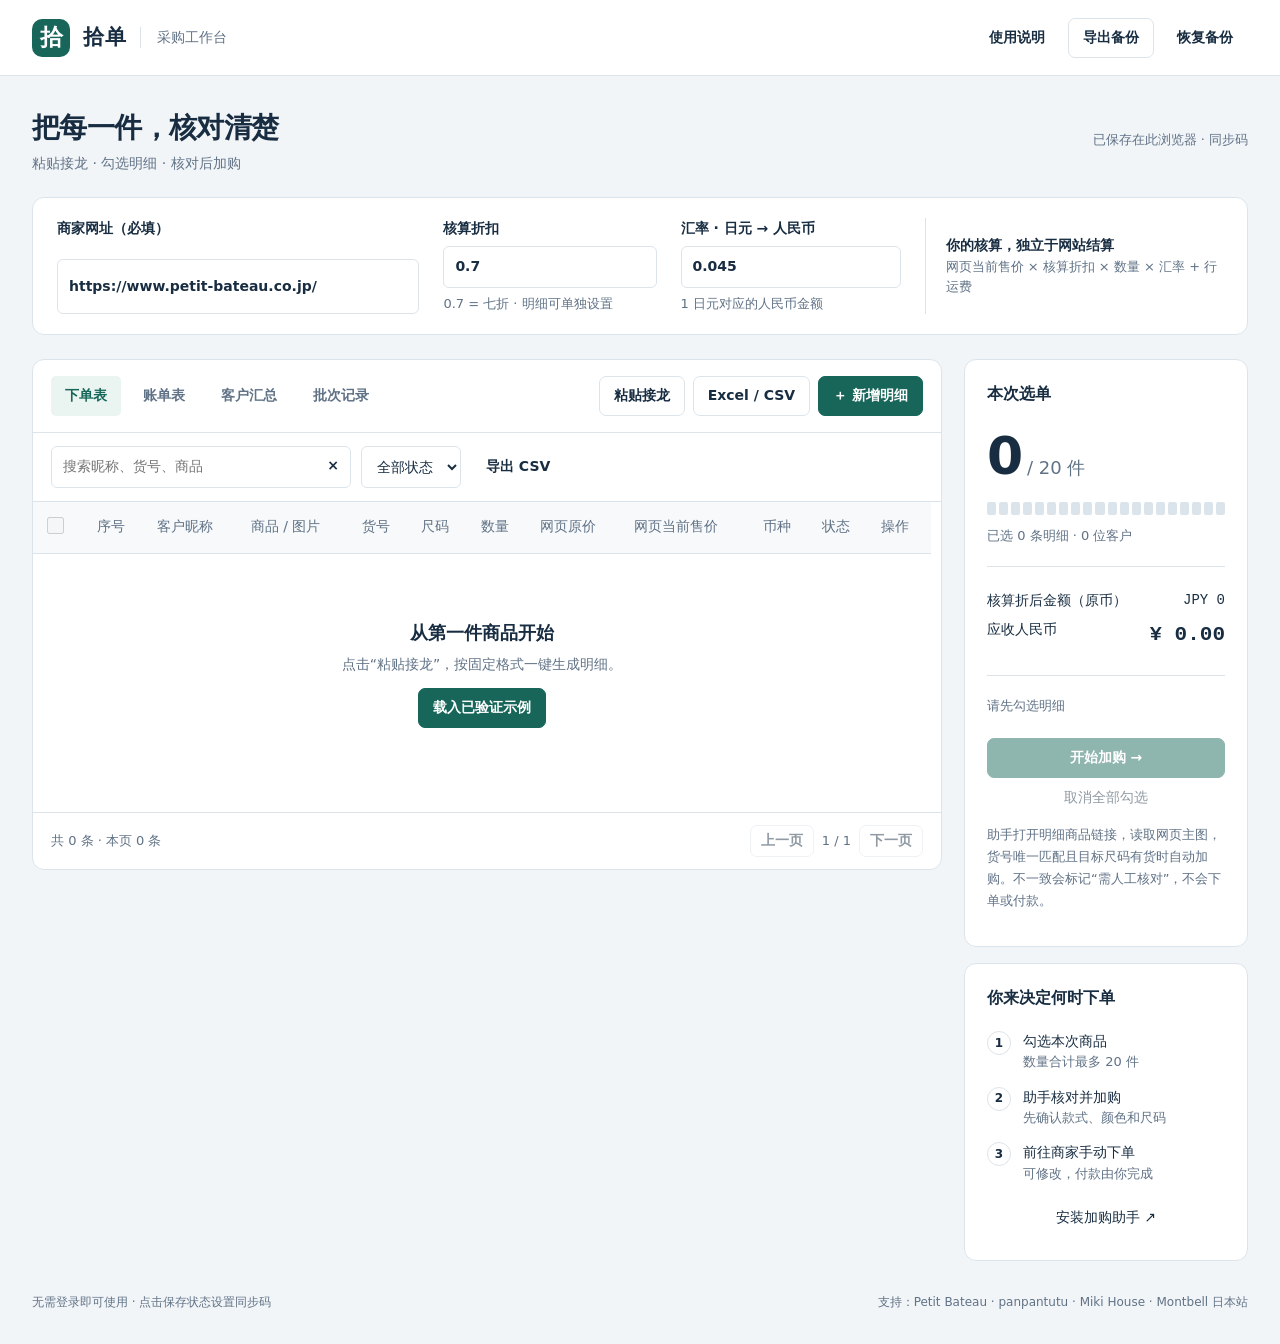
<file: index.html>
<!doctype html>
<html lang="zh-CN">
  <head>
    <meta charset="utf-8" />
    <meta name="viewport" content="width=device-width,initial-scale=1" />
    <title>拾单 · 采购工作台</title>
    <link rel="stylesheet" href="./styles.css?pricing=1" />
  </head>
  <body>
    <div id="app"></div>
    <script type="module" src="./app.js?auto=1"></script>
  </body>
</html>
</file>
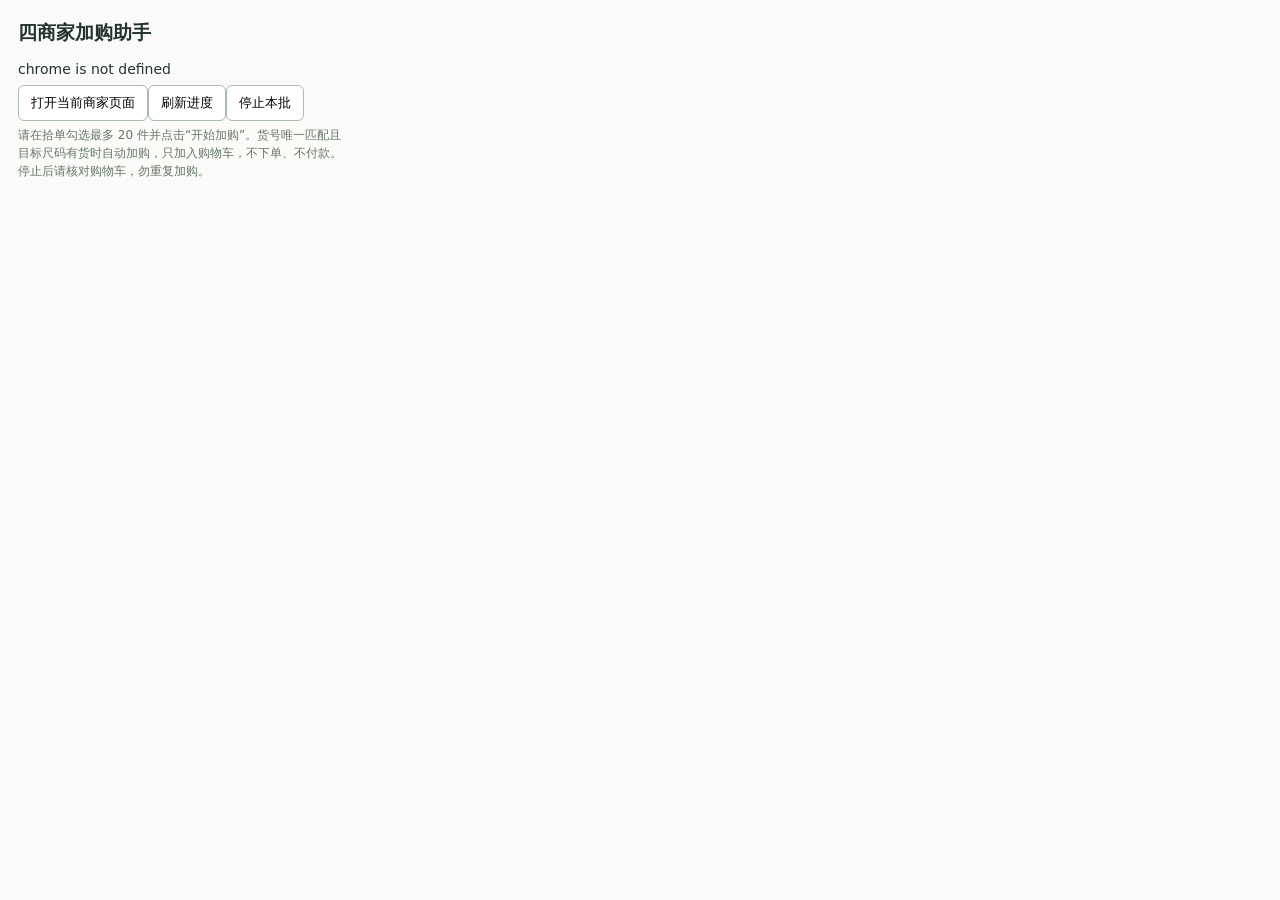
<file: extension/popup.html>
<!doctype html><html lang="zh-CN"><head><meta charset="utf-8"><title>拾单加购助手</title><link rel="stylesheet" href="popup.css"></head><body><h1>四商家加购助手</h1><p id="status" role="status"></p><div id="list"></div><button id="open" type="button">打开当前商家页面</button><button id="refresh" type="button">刷新进度</button><button id="stop" type="button">停止本批</button><p class="note">请在拾单勾选最多 20 件并点击“开始加购”。货号唯一匹配且目标尺码有货时自动加购，只加入购物车，不下单、不付款。停止后请核对购物车，勿重复加购。</p><script src="popup.js"></script></body></html>
</file>
<file: styles.css>
:root {
  --ink: #182d41;
  --muted: #607286;
  --brand: #176659;
  --brand-dark: #104f45;
  --bg: #f2f5f8;
  --surface: #fff;
  --line: #dce4eb;
  --soft: #eaf4f0;
  --warning: #885517;
  --danger: #ad3434;
  --scroll: #a8b7c4;
  --scroll-hover: #738a9f;
  --radius: 12px;
  font-family: "PingFang SC", "Microsoft YaHei", system-ui, sans-serif;
  color: var(--ink);
  font-size: 16px;
  line-height: 1.55;
  background: var(--bg);
  scrollbar-color: var(--scroll) var(--bg);
  scrollbar-width: thin;
}
* {
  box-sizing: border-box;
  scrollbar-color: var(--scroll) var(--bg);
  scrollbar-width: thin;
}
body {
  margin: 0;
}
button,
input,
select,
textarea {
  font: inherit;
}
button,
a,
input,
select,
textarea {
  touch-action: manipulation;
}
button,
.button {
  cursor: pointer;
  border: 1px solid var(--line);
  background: var(--surface);
  color: var(--ink);
  border-radius: 7px;
  min-height: 40px;
  padding: 8px 14px;
  font-size: 14px;
  font-weight: 600;
  text-decoration: none;
  display: inline-flex;
  align-items: center;
  justify-content: center;
  gap: 7px;
  transition:
    background 0.15s,
    border-color 0.15s;
}
button:hover,
.button:hover {
  background: var(--bg);
  border-color: var(--scroll);
}
button:active {
  transform: translateY(1px);
}
button:disabled {
  opacity: 0.48;
  cursor: not-allowed;
  transform: none;
}
a {
  color: var(--brand);
  text-underline-offset: 3px;
}
a:hover {
  color: var(--brand-dark);
}
:focus-visible {
  outline: 3px solid #3387c0;
  outline-offset: 3px;
}
.primary {
  background: var(--brand);
  border-color: var(--brand);
  color: white;
}
.primary:hover {
  background: var(--brand-dark);
  color: white;
}
.ghost {
  background: transparent;
  border-color: transparent;
}
.danger {
  color: var(--danger);
}
input,
select,
textarea {
  border: 1px solid var(--line);
  background: var(--surface);
  border-radius: 6px;
  padding: 9px 11px;
  color: var(--ink);
  min-height: 42px;
  max-width: 100%;
  font-size: 14px;
}
input:focus,
textarea:focus {
  border-color: var(--brand);
}
input[type="checkbox"] {
  width: 17px;
  height: 17px;
  min-height: 0;
  accent-color: var(--brand);
  cursor: pointer;
}
textarea {
  resize: none;
  min-height: 160px;
  width: 100%;
}
label {
  font-size: 14px;
  display: grid;
  gap: 6px;
}
small,
.muted {
  color: var(--muted);
  font-size: 13px;
}
.mono,
.money {
  font-family: "SFMono-Regular", Consolas, monospace;
  font-variant-numeric: tabular-nums;
}
.topbar {
  height: 76px;
  background: var(--surface);
  border-bottom: 1px solid var(--line);
  padding: 0 32px;
  display: flex;
  align-items: center;
  justify-content: space-between;
  gap: 20px;
}
.brand {
  display: flex;
  align-items: center;
  gap: 13px;
}
.mark {
  width: 38px;
  height: 38px;
  background: var(--brand);
  color: white;
  display: grid;
  place-items: center;
  border-radius: 10px;
  font-size: 23px;
  font-weight: 700;
}
.brand strong {
  font-size: 21px;
  letter-spacing: 1px;
}
.brand span:last-child {
  border-left: 1px solid var(--line);
  padding-left: 16px;
  font-size: 14px;
  color: var(--muted);
}
.top-actions,
.row-actions,
.tools,
.nav {
  display: flex;
  gap: 8px;
  align-items: center;
  flex-wrap: wrap;
}
main {
  max-width: 1700px;
  margin: auto;
  padding: 30px 32px 32px;
}
.page-heading {
  display: flex;
  justify-content: space-between;
  align-items: center;
  margin-bottom: 22px;
  gap: 16px;
}
h1 {
  font-size: 28px;
  letter-spacing: -0.6px;
  margin: 0 0 4px;
  font-weight: 650;
}
p {
  margin: 6px 0 12px;
}
.page-heading p {
  font-size: 14px;
  color: var(--muted);
  margin: 0;
}
.save {
  font-size: 13px;
  color: var(--muted);
}
.settings {
  display: grid;
  grid-template-columns: minmax(220px, 1.7fr) 1fr 1fr 1.4fr;
  gap: 24px;
  background: var(--surface);
  border: 1px solid var(--line);
  border-radius: var(--radius);
  padding: 20px 24px;
  margin-bottom: 24px;
}
.settings label {
  font-weight: 600;
}
.settings small {
  font-weight: 400;
}
.setting-note {
  padding-left: 20px;
  border-left: 1px solid var(--line);
  display: flex;
  justify-content: center;
  flex-direction: column;
  font-size: 14px;
}
.setting-note strong {
  font-size: 14px;
}
.workspace {
  display: grid;
  grid-template-columns: minmax(0, 1fr) 284px;
  gap: 22px;
  align-items: start;
}
.sheet,
.side-card {
  background: var(--surface);
  border: 1px solid var(--line);
  border-radius: var(--radius);
  overflow: hidden;
}
.sheet-top {
  display: flex;
  align-items: center;
  justify-content: space-between;
  padding: 16px 18px;
  border-bottom: 1px solid var(--line);
  gap: 14px;
  flex-wrap: wrap;
}
.nav button {
  border: none;
  background: transparent;
  color: var(--muted);
  border-radius: 5px;
}
.nav button.active {
  color: var(--brand);
  background: var(--soft);
}
.count {
  font-family: Consolas, monospace;
  font-size: 12px;
  padding: 1px 6px;
  border-radius: 4px;
  background: var(--bg);
  margin-left: 4px;
}
.filterbar {
  padding: 13px 18px;
  display: flex;
  gap: 10px;
  align-items: center;
  border-bottom: 1px solid var(--line);
}
.search {
  position: relative;
  flex: 1;
  max-width: 300px;
}
.search input {
  width: 100%;
  padding-right: 40px;
}
.search button {
  position: absolute;
  right: 2px;
  top: 2px;
  min-height: 36px;
  width: 32px;
  padding: 0;
}
.filterbar select {
  max-width: 150px;
}
.table-wrap {
  overflow: auto;
  min-height: 310px;
  max-height: 550px;
  scrollbar-gutter: stable;
}
table {
  border-collapse: separate;
  border-spacing: 0;
  width: 100%;
  text-align: left;
  font-size: 14px;
}
th {
  font-weight: 500;
  color: var(--muted);
  background: #f7f9fb;
  position: sticky;
  top: 0;
  z-index: 1;
  white-space: nowrap;
  border-bottom: 1px solid var(--line);
  padding: 12px 10px;
}
td {
  padding: 12px 10px;
  border-bottom: 1px solid var(--line);
  vertical-align: middle;
  white-space: nowrap;
}
tbody tr:last-child td {
  border-bottom: none;
}
tbody tr:hover {
  background: #f8fbfa;
}
tr.selected {
  background: var(--soft);
}
td input {
  border: 1px solid transparent;
  background: transparent;
  padding: 5px 6px;
  min-height: 34px;
  width: 88px;
}
td input:hover {
  border-color: var(--line);
  background: var(--surface);
}
td input:focus {
  background: var(--surface);
  border-color: var(--brand);
}
td .customer-input {
  width: 104px;
}
td .sku-input {
  width: 138px;
  font-family: Consolas, monospace;
}
td .name-input {
  width: 145px;
}
td .qty-input,
td .size-input {
  width: 62px;
}
td .rate-input {
  width: 80px;
}
.product-cell {
  display: flex;
  align-items: center;
  gap: 10px;
}
.thumb {
  width: 46px;
  height: 53px;
  object-fit: contain;
  border: 1px solid var(--line);
  border-radius: 7px;
  background: #f7f9fb;
  flex-shrink: 0;
}
.image-button {
  padding: 0;
  min-height: 53px;
  width: 46px;
  font-size: 19px;
  color: var(--muted);
}
.inline-link {
  font-size: 12px;
  padding-left: 6px;
}
.badge {
  display: inline-block;
  font-size: 12px;
  border-radius: 5px;
  padding: 4px 8px;
  background: var(--bg);
  color: var(--muted);
}
.badge.handoff {
  background: #fff1da;
  color: var(--warning);
}
.badge.ordered {
  background: var(--soft);
  color: var(--brand);
}
.badge.review {
  background: #ffeded;
  color: var(--danger);
}
.table-footer {
  padding: 12px 18px;
  border-top: 1px solid var(--line);
  display: flex;
  align-items: center;
  justify-content: space-between;
  gap: 12px;
  font-size: 13px;
  color: var(--muted);
}
.table-footer button {
  min-height: 32px;
  padding: 4px 10px;
}
.side-card {
  padding: 22px;
  margin-bottom: 16px;
}
.side-card h2 {
  font-size: 16px;
  margin: 0 0 20px;
}
.batch-number {
  font-size: 52px;
  font-weight: 600;
  line-height: 1.15;
  letter-spacing: -2px;
}
.batch-number span {
  font-size: 18px;
  color: var(--muted);
  letter-spacing: 0;
  font-weight: 400;
}
.meter {
  display: grid;
  grid-template-columns: repeat(20, 1fr);
  gap: 3px;
  margin: 15px 0 8px;
}
.meter i {
  height: 13px;
  background: var(--line);
  border-radius: 2px;
}
.meter i.filled {
  background: var(--brand);
}
.over {
  color: var(--danger);
}
.meter.over i.filled {
  background: var(--danger);
}
.totals {
  border-top: 1px solid var(--line);
  border-bottom: 1px solid var(--line);
  padding: 16px 0;
  margin: 19px 0;
}
.totals div {
  display: flex;
  justify-content: space-between;
  margin: 7px 0;
  font-size: 14px;
}
.totals strong {
  font-size: 21px;
}
.side-card .primary {
  width: 100%;
  margin-top: 9px;
}
.side-card .ghost {
  width: 100%;
  font-weight: 400;
}
.note {
  font-size: 13px;
  color: var(--muted);
  line-height: 1.7;
}
.step {
  display: flex;
  gap: 12px;
  margin: 14px 0;
  font-size: 14px;
}
.step b {
  border: 1px solid var(--line);
  border-radius: 50%;
  height: 24px;
  width: 24px;
  display: grid;
  place-items: center;
  flex-shrink: 0;
  font-size: 12px;
}
.step small {
  display: block;
}
.empty {
  text-align: center;
  white-space: normal;
  padding: 65px 20px;
}
.empty strong {
  display: block;
  font-size: 18px;
  margin-bottom: 8px;
}
.empty p {
  color: var(--muted);
  font-size: 14px;
}
.page-note {
  font-size: 12px;
  margin-top: 16px;
  color: var(--muted);
  display: flex;
  justify-content: space-between;
  gap: 16px;
  flex-wrap: wrap;
}
.summary td {
  padding: 16px;
}
.batch-item {
  padding: 20px;
  border-bottom: 1px solid var(--line);
}
.batch-item header {
  display: flex;
  align-items: center;
  justify-content: space-between;
  gap: 16px;
}
.batch-item h3 {
  margin: 0;
  font-size: 16px;
}
.batch-item p {
  font-size: 14px;
  color: var(--muted);
}
dialog {
  border: 1px solid var(--line);
  border-radius: 16px;
  padding: 0;
  max-width: 700px;
  width: calc(100% - 32px);
  max-height: 90dvh;
  color: var(--ink);
  box-shadow: 0 24px 80px #182d4133;
}
dialog::backdrop {
  background: #12253566;
  backdrop-filter: blur(3px);
}
.dialog-head {
  padding: 22px 25px 15px;
  display: flex;
  justify-content: space-between;
  align-items: center;
  border-bottom: 1px solid var(--line);
}
.dialog-head h2 {
  margin: 0;
  font-size: 21px;
}
.dialog-body {
  padding: 22px 25px;
  overflow: auto;
  max-height: 65dvh;
}
.dialog-foot {
  padding: 16px 25px;
  border-top: 1px solid var(--line);
  display: flex;
  justify-content: flex-end;
  gap: 9px;
}
.form-grid {
  display: grid;
  grid-template-columns: 1fr 1fr;
  gap: 16px;
}
.form-grid .wide {
  grid-column: 1/-1;
}
.help {
  font-size: 13px;
  color: var(--muted);
}
.error {
  color: var(--danger);
  font-size: 14px;
  min-height: 22px;
}
.notice {
  background: #fff7e8;
  border: 1px solid #edd5ab;
  border-radius: 8px;
  padding: 12px;
  font-size: 14px;
  margin: 12px 0;
}
.toast {
  position: fixed;
  bottom: 24px;
  left: 50%;
  transform: translateX(-50%);
  padding: 13px 22px;
  background: var(--ink);
  color: #fff;
  box-shadow: 0 8px 25px #182d4130;
  border-radius: 10px;
  font-size: 14px;
  z-index: 20;
  max-width: 90vw;
}
.hidden {
  display: none;
}
.image-preview {
  max-width: 100%;
  max-height: 55dvh;
  display: block;
  margin: auto;
}
.batch-lines {
  padding: 0;
  list-style: none;
}
.batch-lines li {
  display: flex;
  gap: 12px;
  align-items: center;
  padding: 12px 0;
  border-bottom: 1px solid var(--line);
  font-size: 14px;
}
.batch-lines strong {
  display: block;
}
.batch-lines .detail {
  flex: 1;
}
.alert-banner {
  background: #fff0db;
  padding: 12px 18px;
  color: var(--warning);
  font-size: 14px;
}
.settings input.invalid,
input[aria-invalid="true"] {
  border-color: var(--danger);
}
::-webkit-scrollbar {
  width: 10px;
  height: 10px;
}
::-webkit-scrollbar-track {
  background: var(--bg);
}
::-webkit-scrollbar-thumb {
  background: var(--scroll);
  border: 2px solid var(--bg);
  border-radius: 8px;
}
::-webkit-scrollbar-thumb:hover {
  background: var(--scroll-hover);
}
::-webkit-scrollbar-thumb:active {
  background: var(--ink);
}
@media (forced-colors: active) {
  * {
    scrollbar-color: auto;
  }
}
@media (prefers-reduced-motion: reduce) {
  * {
    transition: none;
    animation: none;
  }
}
@media (min-width: 1500px) {
  .workspace {
    grid-template-columns: minmax(0, 1fr) 310px;
  }
  .table-wrap {
    max-height: 620px;
  }
}
@media (max-width: 1050px) {
  main {
    padding: 24px 20px;
  }
  .topbar {
    padding: 0 20px;
  }
  .workspace {
    grid-template-columns: minmax(0, 1fr);
  }
  aside {
    display: grid;
    grid-template-columns: 1fr 1fr;
    gap: 18px;
  }
  .settings {
    gap: 16px;
    grid-template-columns: 2fr 1fr 1fr;
  }
  .setting-note {
    display: none;
  }
  .side-card {
    margin: 0;
  }
  .batch-number {
    font-size: 40px;
  }
}
@media (max-width: 640px) {
  .topbar {
    height: 65px;
    padding: 0 15px;
  }
  .brand span:last-child {
    display: none;
  }
  .brand strong {
    font-size: 18px;
  }
  .top-actions button {
    padding: 7px 9px;
    font-size: 13px;
  }
  main {
    padding: 20px 12px;
  }
  .page-heading {
    align-items: flex-start;
  }
  h1 {
    font-size: 24px;
  }
  .save {
    display: none;
  }
  .settings {
    grid-template-columns: 1fr 1fr;
    padding: 16px;
    gap: 12px;
  }
  .settings label:first-child {
    grid-column: 1/-1;
  }
  .settings small {
    font-size: 12px;
  }
  .workspace {
    gap: 16px;
  }
  aside {
    grid-template-columns: 1fr;
  }
  .side-card {
    padding: 18px;
  }
  .sheet-top {
    padding: 10px;
  }
  .nav {
    gap: 1px;
  }
  .nav button {
    padding: 8px;
    font-size: 13px;
  }
  .tools {
    width: 100%;
  }
  .tools button {
    flex: 1;
  }
  .filterbar {
    padding: 10px;
  }
  .table-footer {
    padding: 10px;
  }
  .table-wrap {
    max-height: 460px;
  }
  .form-grid {
    grid-template-columns: 1fr;
  }
  .form-grid .wide {
    grid-column: auto;
  }
  .dialog-body {
    padding: 18px;
  }
  .dialog-head {
    padding: 18px;
  }
  .dialog-foot {
    padding: 14px;
  }
  .batch-item header {
    align-items: flex-start;
    flex-direction: column;
  }
  .page-note {
    font-size: 12px;
  }
  .top-actions .backup {
    display: none;
  }
}

/* Mobile cards are projections of the existing desktop table and row state. */
.mobile-only {
  display: none;
}
@media (max-width: 640px) {
  .desktop-nav,
  .desktop-table {
    display: none;
  }
  .mobile-only {
    display: block;
  }
  main {
    padding-bottom: calc(96px + env(safe-area-inset-bottom));
  }
  .topbar {
    height: auto;
    min-height: 65px;
    flex-wrap: wrap;
    gap: 8px;
    padding-top: 10px;
    padding-bottom: 10px;
  }
  .top-actions {
    flex-wrap: wrap;
  }
  .top-actions .backup {
    display: inline-flex;
  }
  .page-heading {
    flex-wrap: wrap;
    gap: 8px;
  }
  .save {
    display: block;
    font-size: 12px;
  }
  .mobile-context {
    display: flex;
    align-items: center;
    justify-content: space-between;
    padding: 8px 14px;
    border-bottom: 1px solid var(--line);
  }
  .filterbar {
    flex-wrap: wrap;
    gap: 8px;
  }
  .filterbar .search {
    flex-basis: 100%;
    min-width: 0;
    max-width: none;
  }
  .filterbar select {
    flex: 1;
    min-width: 0;
    max-width: none;
  }
  .tools button {
    white-space: nowrap;
    font-size: 13px;
    padding: 10px 8px;
    min-height: 44px;
  }
  .mobile-records {
    padding: 12px;
  }
  .mobile-select-all,
  .mobile-row-check {
    display: flex;
    align-items: center;
    gap: 8px;
    min-height: 44px;
    margin: 0;
  }
  .mobile-record {
    border: 1px solid var(--line);
    border-radius: 12px;
    background: var(--surface);
    padding: 12px;
    margin-bottom: 12px;
    min-width: 0;
    overflow-wrap: anywhere;
  }
  .mobile-record:last-child {
    margin-bottom: 0;
  }
  .mobile-record.selected {
    border-color: var(--brand);
    background: var(--soft);
  }
  .mobile-record header,
  .mobile-record footer {
    display: flex;
    justify-content: space-between;
    align-items: center;
    gap: 8px;
    flex-wrap: wrap;
  }
  .mobile-row-check {
    flex: 1;
    min-width: 0;
  }
  .mobile-record footer {
    border-top: 1px solid var(--line);
    padding-top: 12px;
    margin-top: 12px;
  }
  .mobile-record footer small,
  .mobile-record footer strong {
    display: block;
  }
  .mobile-record footer strong {
    font-size: 20px;
  }
  .mobile-product {
    display: flex;
    align-items: flex-start;
    gap: 12px;
    margin: 12px 0;
  }
  .mobile-product > div {
    min-width: 0;
    flex: 1;
  }
  .mobile-product strong,
  .mobile-product small {
    display: block;
  }
  .mobile-fields,
  .mobile-facts {
    display: grid;
    grid-template-columns: minmax(0, 1fr) minmax(0, 1fr);
    gap: 12px;
  }
  .mobile-fields label {
    min-width: 0;
    margin: 0;
  }
  .mobile-fields input {
    width: 100%;
    min-width: 0;
    min-height: 44px;
    font-size: 16px;
  }
  .mobile-facts dt {
    color: var(--muted);
    font-size: 12px;
  }
  .mobile-facts dd {
    margin: 4px 0 0;
  }
  .mobile-formula {
    color: var(--muted);
    font-size: 13px;
    margin-bottom: 0;
  }
  .mobile-records .empty {
    padding: 28px 12px;
  }
  .table-footer {
    flex-wrap: wrap;
    gap: 12px;
  }
  .mobile-bottom-nav {
    display: grid;
    grid-template-columns: repeat(3, minmax(0, 1fr));
    position: fixed;
    bottom: 0;
    left: 0;
    right: 0;
    z-index: 20;
    padding: 8px 12px calc(8px + env(safe-area-inset-bottom));
    gap: 8px;
    background: var(--surface);
    border-top: 1px solid var(--line);
  }
  .mobile-bottom-nav button {
    min-height: 44px;
    background: transparent;
    border-color: transparent;
  }
  .mobile-bottom-nav button.active {
    background: var(--soft);
    color: var(--brand);
    border-color: var(--brand);
  }
  .toast {
    bottom: calc(84px + env(safe-area-inset-bottom));
  }
}

/* The editor owns one scrolling body; its actions remain in view. */
#dialog[open] { display:flex; flex-direction:column; overflow:hidden; }
#dialog > .dialog-head, #dialog > .dialog-foot { flex-shrink:0; }
#dialog > .dialog-body { min-height:0; flex:1 1 auto; }
.dialog-foot { flex-wrap:wrap; background:var(--surface); }
.advanced-pricing { border-top:1px solid var(--line); margin-top:16px; padding-top:12px; }
.advanced-pricing summary { cursor:pointer; font-weight:600; padding:8px 0; }
.advanced-pricing summary:focus-visible { outline:2px solid var(--brand); outline-offset:2px; }
.pricing-override { display:grid; grid-template-columns:1fr 1fr; gap:16px; margin-top:12px; }
.price-readonly { margin-top:20px; }
input[readonly] { color:var(--muted); background:var(--bg); }
@media(max-width:640px) { .pricing-override { grid-template-columns:1fr; gap:8px; } }
</file>
<file: extension/popup.css>
body{width:360px;margin:0;padding:18px;box-sizing:border-box;font:14px/1.5 system-ui,sans-serif;color:#24332e;background:#fafbf9}h1{font-size:19px;margin:0 0 12px}article{padding:12px;margin:10px 0;border:1px solid #dce3dc;border-radius:8px;background:white}p{margin:5px 0;overflow-wrap:anywhere}a{color:#21604a;overflow-wrap:anywhere}button{padding:8px 12px;border:1px solid #aabbb1;border-radius:6px;background:white;cursor:pointer}.note{font-size:12px;color:#66756b}#list{max-height:380px;overflow:auto}
</file>
